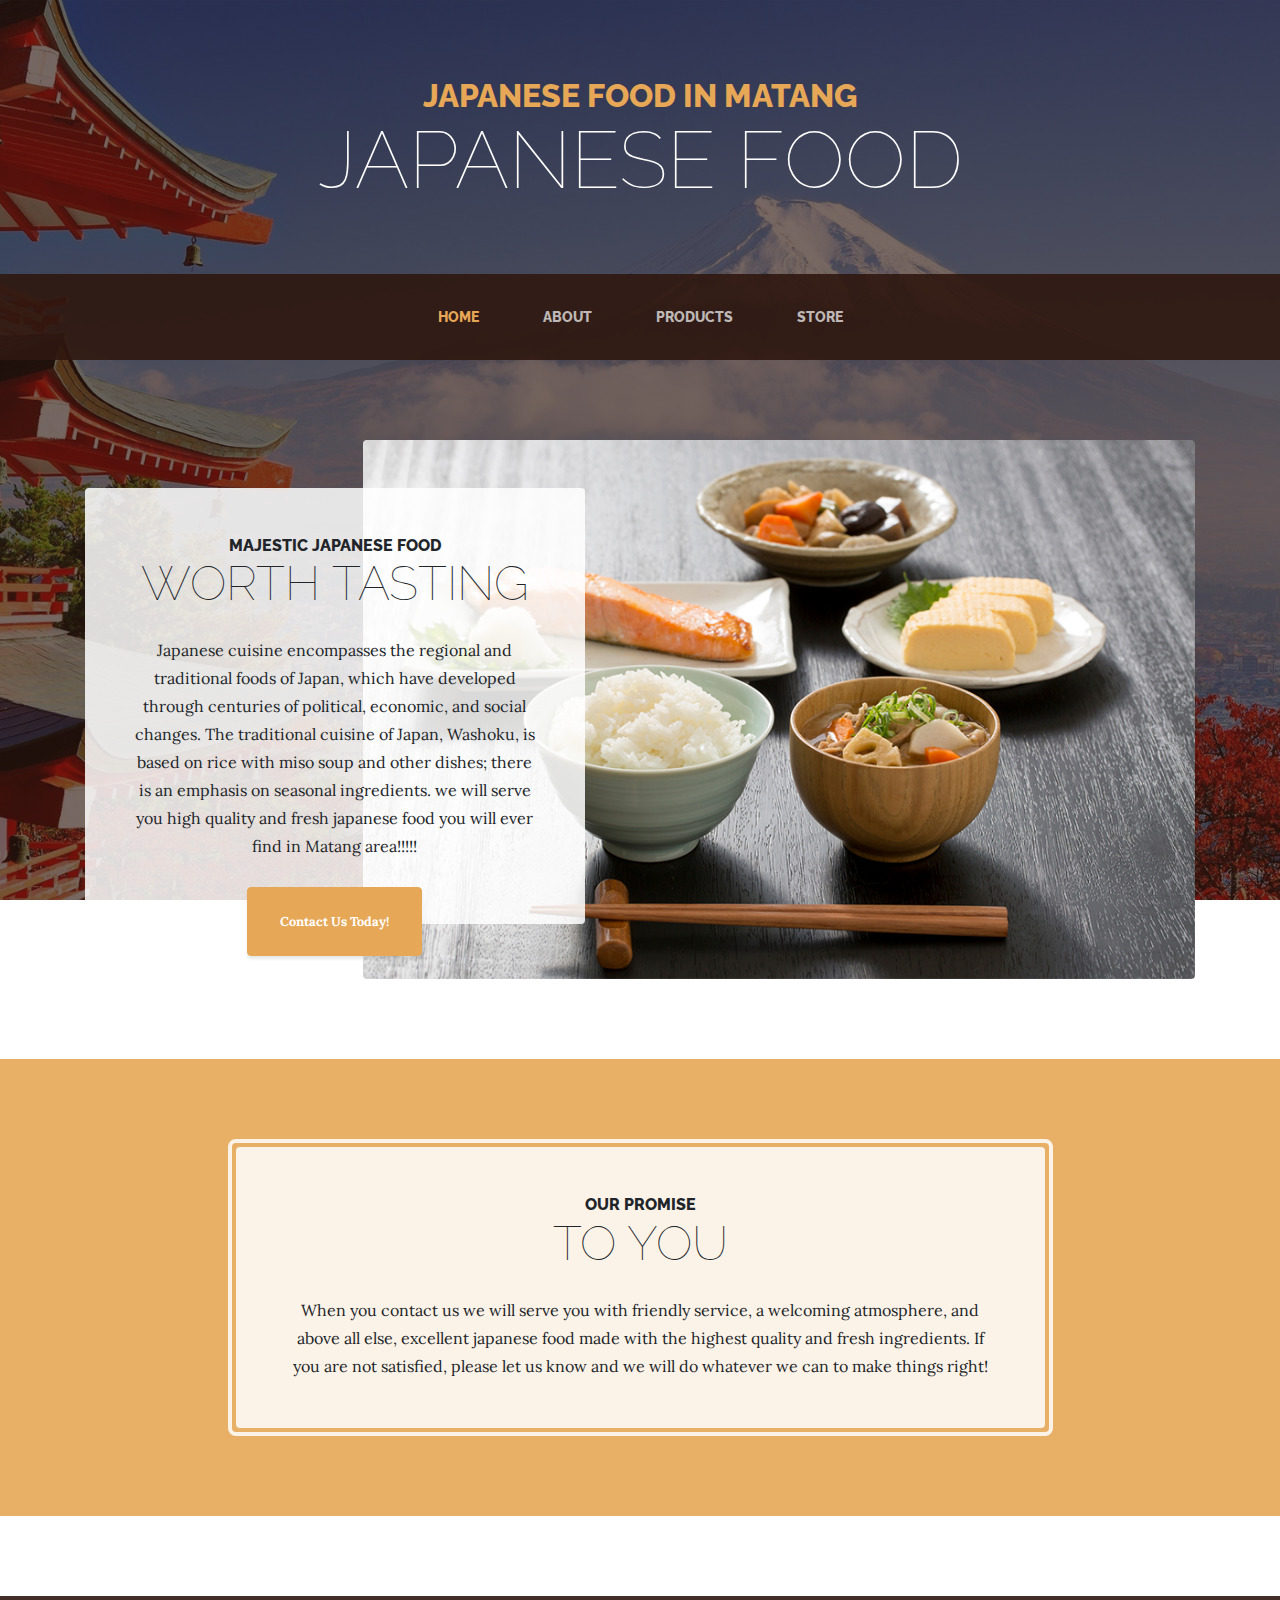
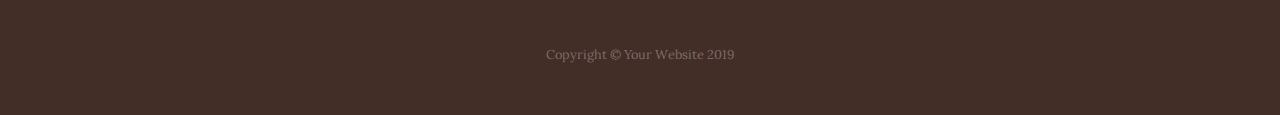
<file: startbootstrap-business-casual-gh-pages/index.html>
<!DOCTYPE html>
<html lang="en">

<head>

  <meta charset="utf-8">
  <meta name="viewport" content="width=device-width, initial-scale=1, shrink-to-fit=no">
  <meta name="description" content="">
  <meta name="author" content="">

  <title>Japanese Food- JapaneseFOOD</title>

  <!-- Bootstrap core CSS -->
  <link href="vendor/bootstrap/css/bootstrap.min.css" rel="stylesheet">

  <!-- Custom fonts for this template -->
  <link href="https://fonts.googleapis.com/css?family=Raleway:100,100i,200,200i,300,300i,400,400i,500,500i,600,600i,700,700i,800,800i,900,900i" rel="stylesheet">
  <link href="https://fonts.googleapis.com/css?family=Lora:400,400i,700,700i" rel="stylesheet">

  <!-- Custom styles for this template -->
  <link href="css/business-casual.min.css" rel="stylesheet">

</head>

<body>

  <h1 class="site-heading text-center text-white d-none d-lg-block">
    <span class="site-heading-upper text-primary mb-3">JAPANESE FOOD IN MATANG</span>
    <span class="site-heading-lower">JAPANESE FOOD</span>
  </h1>

  <!-- Navigation -->
  <nav class="navbar navbar-expand-lg navbar-dark py-lg-4" id="mainNav">
    <div class="container">
      <a class="navbar-brand text-uppercase text-expanded font-weight-bold d-lg-none" href="#">Start Bootstrap</a>
      <button class="navbar-toggler" type="button" data-toggle="collapse" data-target="#navbarResponsive" aria-controls="navbarResponsive" aria-expanded="false" aria-label="Toggle navigation">
        <span class="navbar-toggler-icon"></span>
      </button>
      <div class="collapse navbar-collapse" id="navbarResponsive">
        <ul class="navbar-nav mx-auto">
          <li class="nav-item active px-lg-4">
            <a class="nav-link text-uppercase text-expanded" href="index.html">Home
              <span class="sr-only">(current)</span>
            </a>
          </li>
          <li class="nav-item px-lg-4">
            <a class="nav-link text-uppercase text-expanded" href="about.html">About</a>
          </li>
          <li class="nav-item px-lg-4">
            <a class="nav-link text-uppercase text-expanded" href="products.html">Products</a>
          </li>
          <li class="nav-item px-lg-4">
            <a class="nav-link text-uppercase text-expanded" href="store.html">Store</a>
          </li>
        </ul>
      </div>
    </div>
  </nav>

  <section class="page-section clearfix">
    <div class="container">
      <div class="intro">
        <img class="intro-img img-fluid mb-3 mb-lg-0 rounded" src="img/gohan.jpg" alt="">
        <div class="intro-text left-0 text-center bg-faded p-5 rounded">
          <h2 class="section-heading mb-4">
            <span class="section-heading-upper">Majestic Japanese Food
            <span class="section-heading-lower">Worth Tasting</span>
          </h2>
          <p class="mb-3">Japanese cuisine encompasses the regional and traditional foods of Japan, which have developed through centuries of political, economic, and social changes. The traditional cuisine of Japan, Washoku, is based on rice with miso soup and other dishes; there is an emphasis on seasonal ingredients. we will serve you high quality and fresh japanese food you will ever find in Matang area!!!!!
          </p>
          <div class="intro-button mx-auto">
            <a class="btn btn-primary btn-xl" href="#">Contact Us Today!</a>
          </div>
        </div>
      </div>
    </div>
  </section>

  <section class="page-section cta">
    <div class="container">
      <div class="row">
        <div class="col-xl-9 mx-auto">
          <div class="cta-inner text-center rounded">
            <h2 class="section-heading mb-4">
              <span class="section-heading-upper">Our Promise</span>
              <span class="section-heading-lower">To You</span>
            </h2>
            <p class="mb-0">When you contact us we will serve you with friendly service, a welcoming atmosphere, and above all else, excellent japanese food made with the highest quality and fresh ingredients. If you are not satisfied, please let us know and we will do whatever we can to make things right!</p>
          </div>
        </div>
      </div>
    </div>
  </section>

  <footer class="footer text-faded text-center py-5">
    <div class="container">
      <p class="m-0 small">Copyright &copy; Your Website 2019</p>
    </div>
  </footer>

  <!-- Bootstrap core JavaScript -->
  <script src="vendor/jquery/jquery.min.js"></script>
  <script src="vendor/bootstrap/js/bootstrap.bundle.min.js"></script>

</body>

</html>
</file>
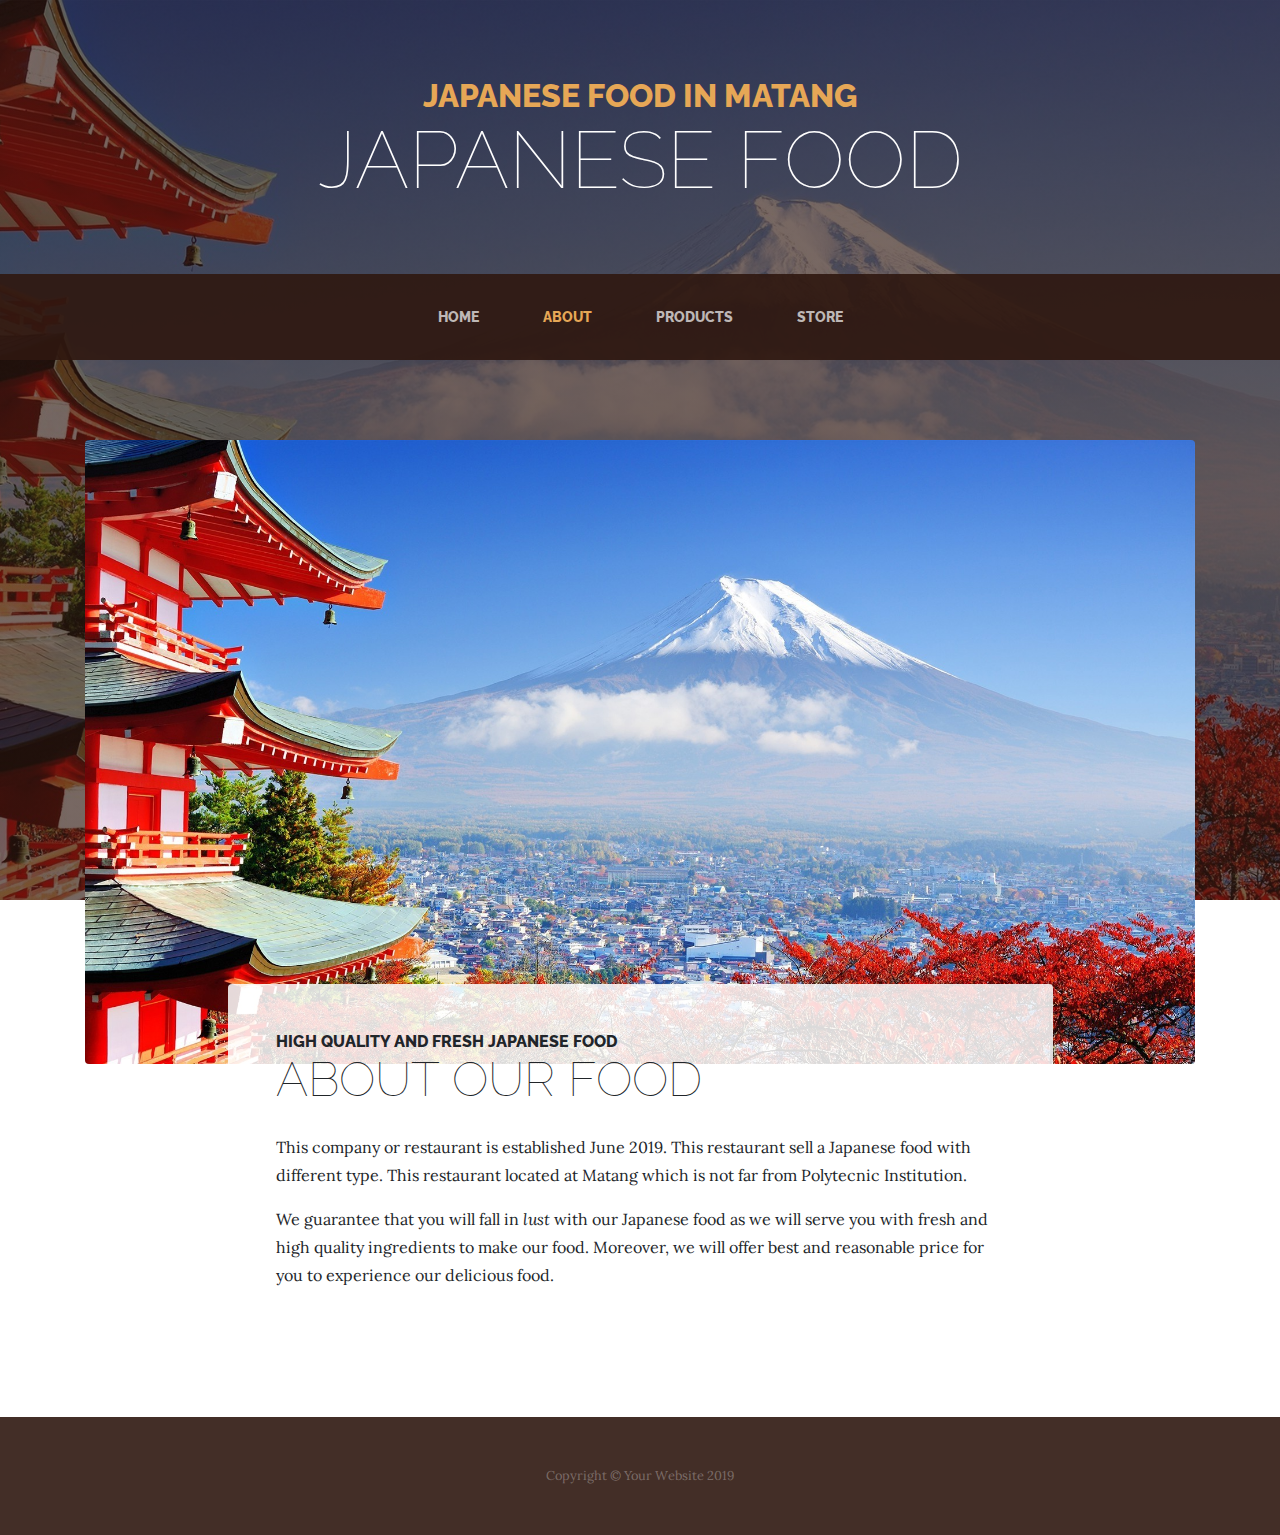
<file: startbootstrap-business-casual-gh-pages/about.html>
<!DOCTYPE html>
<html lang="en">

<head>

  <meta charset="utf-8">
  <meta name="viewport" content="width=device-width, initial-scale=1, shrink-to-fit=no">
  <meta name="description" content="">
  <meta name="author" content="">

  <title>Business Casual - Start Bootstrap Theme</title>

  <!-- Bootstrap core CSS -->
  <link href="vendor/bootstrap/css/bootstrap.min.css" rel="stylesheet">

  <!-- Custom fonts for this template -->
  <link href="https://fonts.googleapis.com/css?family=Raleway:100,100i,200,200i,300,300i,400,400i,500,500i,600,600i,700,700i,800,800i,900,900i" rel="stylesheet">
  <link href="https://fonts.googleapis.com/css?family=Lora:400,400i,700,700i" rel="stylesheet">

  <!-- Custom styles for this template -->
  <link href="css/business-casual.min.css" rel="stylesheet">

</head>

<body>

  <h1 class="site-heading text-center text-white d-none d-lg-block">
    <span class="site-heading-upper text-primary mb-3">JAPANESE FOOD IN MATANG</span>
    <span class="site-heading-lower">JAPANESE FOOD</span>
  </h1>

  <!-- Navigation -->
  <nav class="navbar navbar-expand-lg navbar-dark py-lg-4" id="mainNav">
    <div class="container">
      <a class="navbar-brand text-uppercase text-expanded font-weight-bold d-lg-none" href="#">Start Bootstrap</a>
      <button class="navbar-toggler" type="button" data-toggle="collapse" data-target="#navbarResponsive" aria-controls="navbarResponsive" aria-expanded="false" aria-label="Toggle navigation">
        <span class="navbar-toggler-icon"></span>
      </button>
      <div class="collapse navbar-collapse" id="navbarResponsive">
        <ul class="navbar-nav mx-auto">
          <li class="nav-item px-lg-4">
            <a class="nav-link text-uppercase text-expanded" href="index.html">Home
              <span class="sr-only">(current)</span>
            </a>
          </li>
          <li class="nav-item active px-lg-4">
            <a class="nav-link text-uppercase text-expanded" href="about.html">About</a>
          </li>
          <li class="nav-item px-lg-4">
            <a class="nav-link text-uppercase text-expanded" href="products.html">Products</a>
          </li>
          <li class="nav-item px-lg-4">
            <a class="nav-link text-uppercase text-expanded" href="store.html">Store</a>
          </li>
        </ul>
      </div>
    </div>
  </nav>

  <section class="page-section about-heading">
    <div class="container">
      <img class="img-fluid rounded about-heading-img mb-3 mb-lg-0" src="img/view.jpg" alt="">
      <div class="about-heading-content">
        <div class="row">
          <div class="col-xl-9 col-lg-10 mx-auto">
            <div class="bg-faded rounded p-5">
              <h2 class="section-heading mb-4">
                <span class="section-heading-upper">High Quality and Fresh Japanese Food</span>
                <span class="section-heading-lower">About Our Food</span>
              </h2>
              <p>This company or restaurant is established June 2019. This restaurant sell a Japanese food with different type. This restaurant located at Matang which is not far from Polytecnic Institution.</p>
              <p class="mb-0">We guarantee that you will fall in <em>lust</em> with our Japanese food as we will serve you with fresh and high quality ingredients to make our food. Moreover, we will offer best and reasonable price for you to experience our delicious food.</p>
            </div>
          </div>
        </div>
      </div>
    </div>
  </section>

  <footer class="footer text-faded text-center py-5">
    <div class="container">
      <p class="m-0 small">Copyright &copy; Your Website 2019</p>
    </div>
  </footer>

  <!-- Bootstrap core JavaScript -->
  <script src="vendor/jquery/jquery.min.js"></script>
  <script src="vendor/bootstrap/js/bootstrap.bundle.min.js"></script>

</body>

</html>
</file>
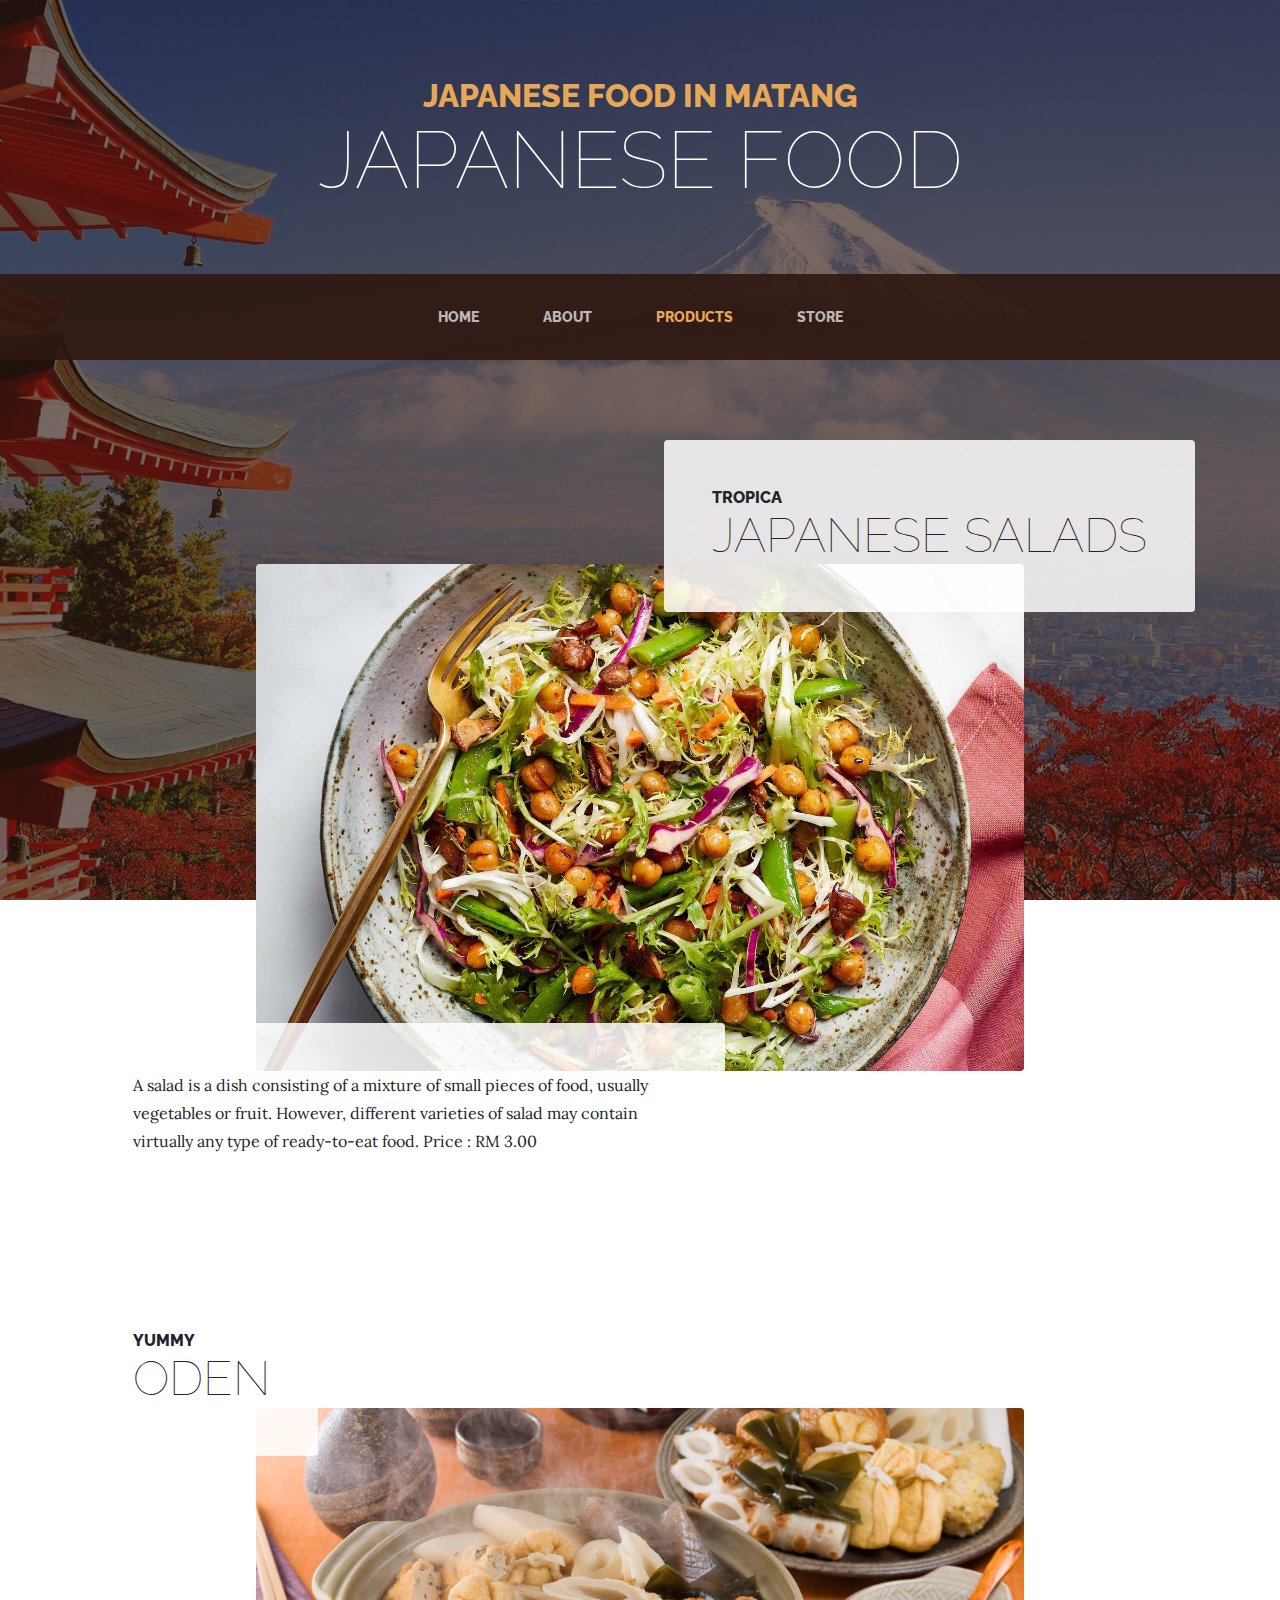
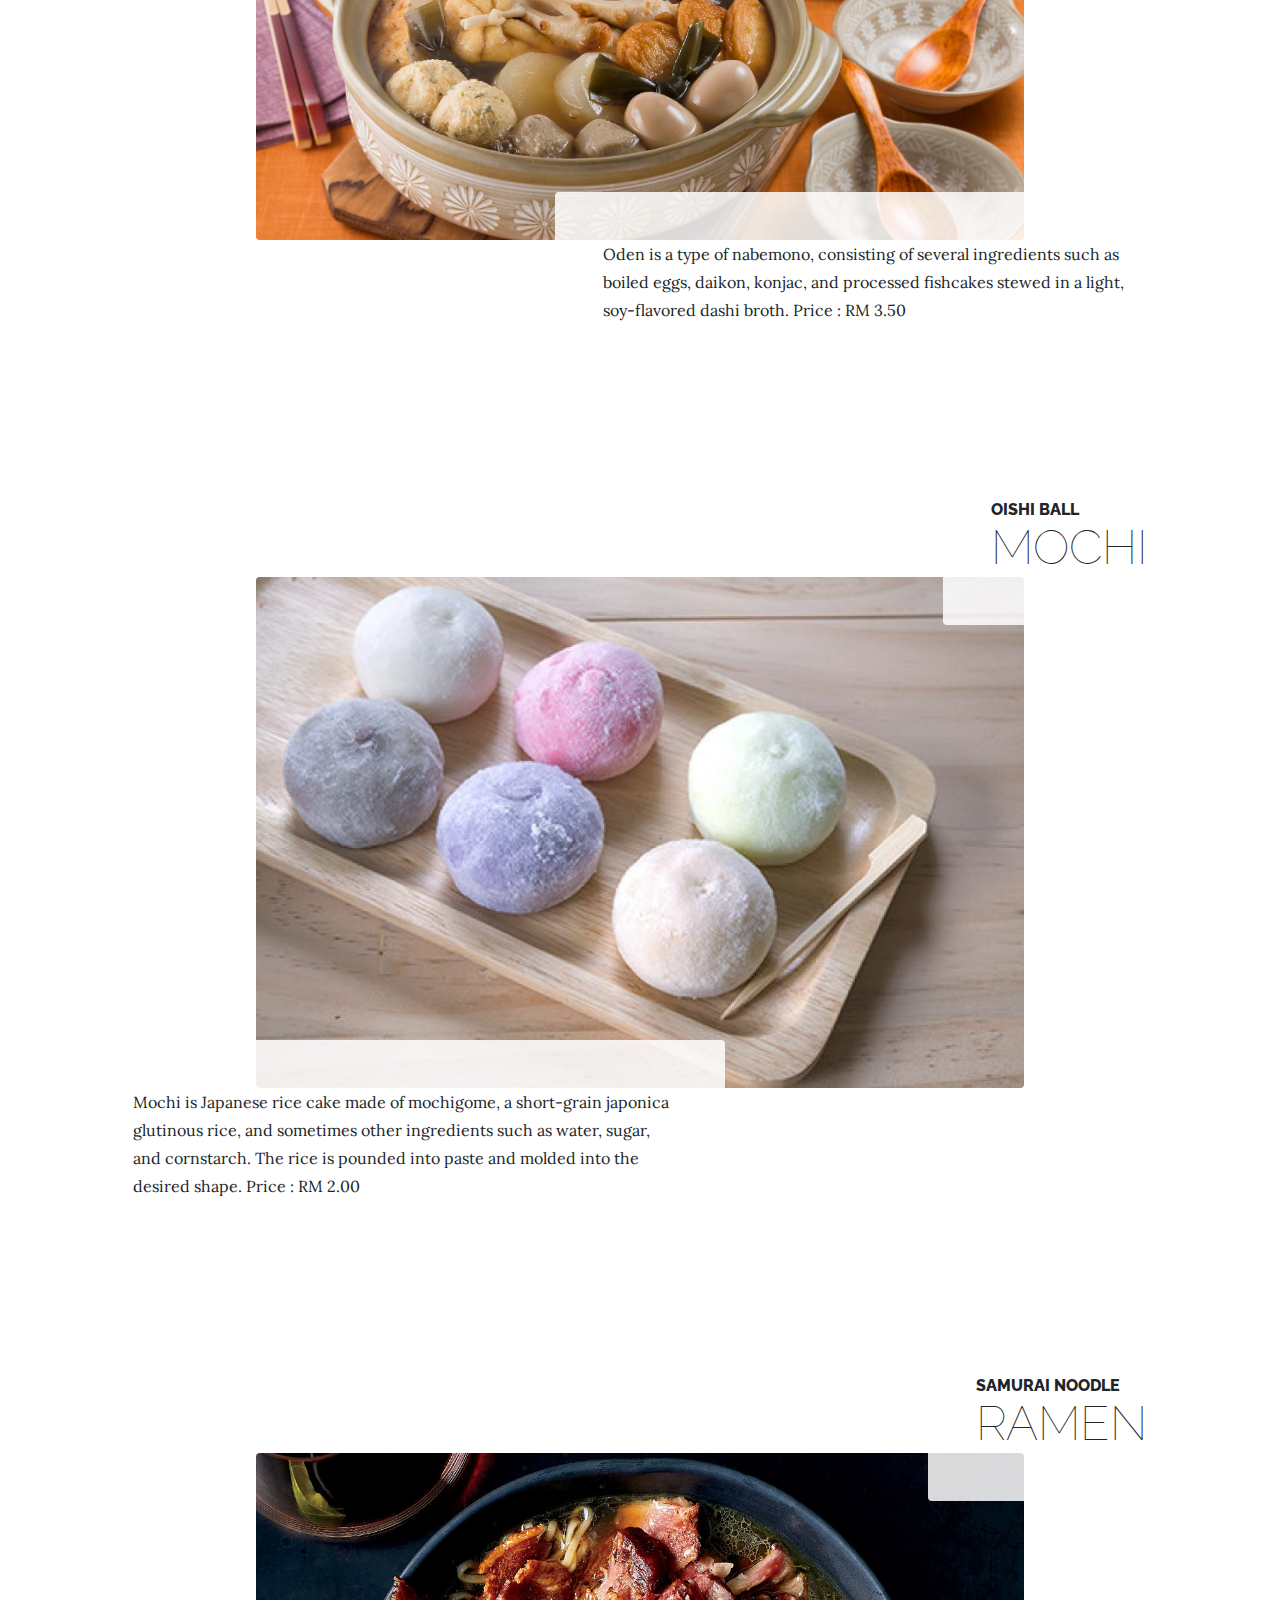
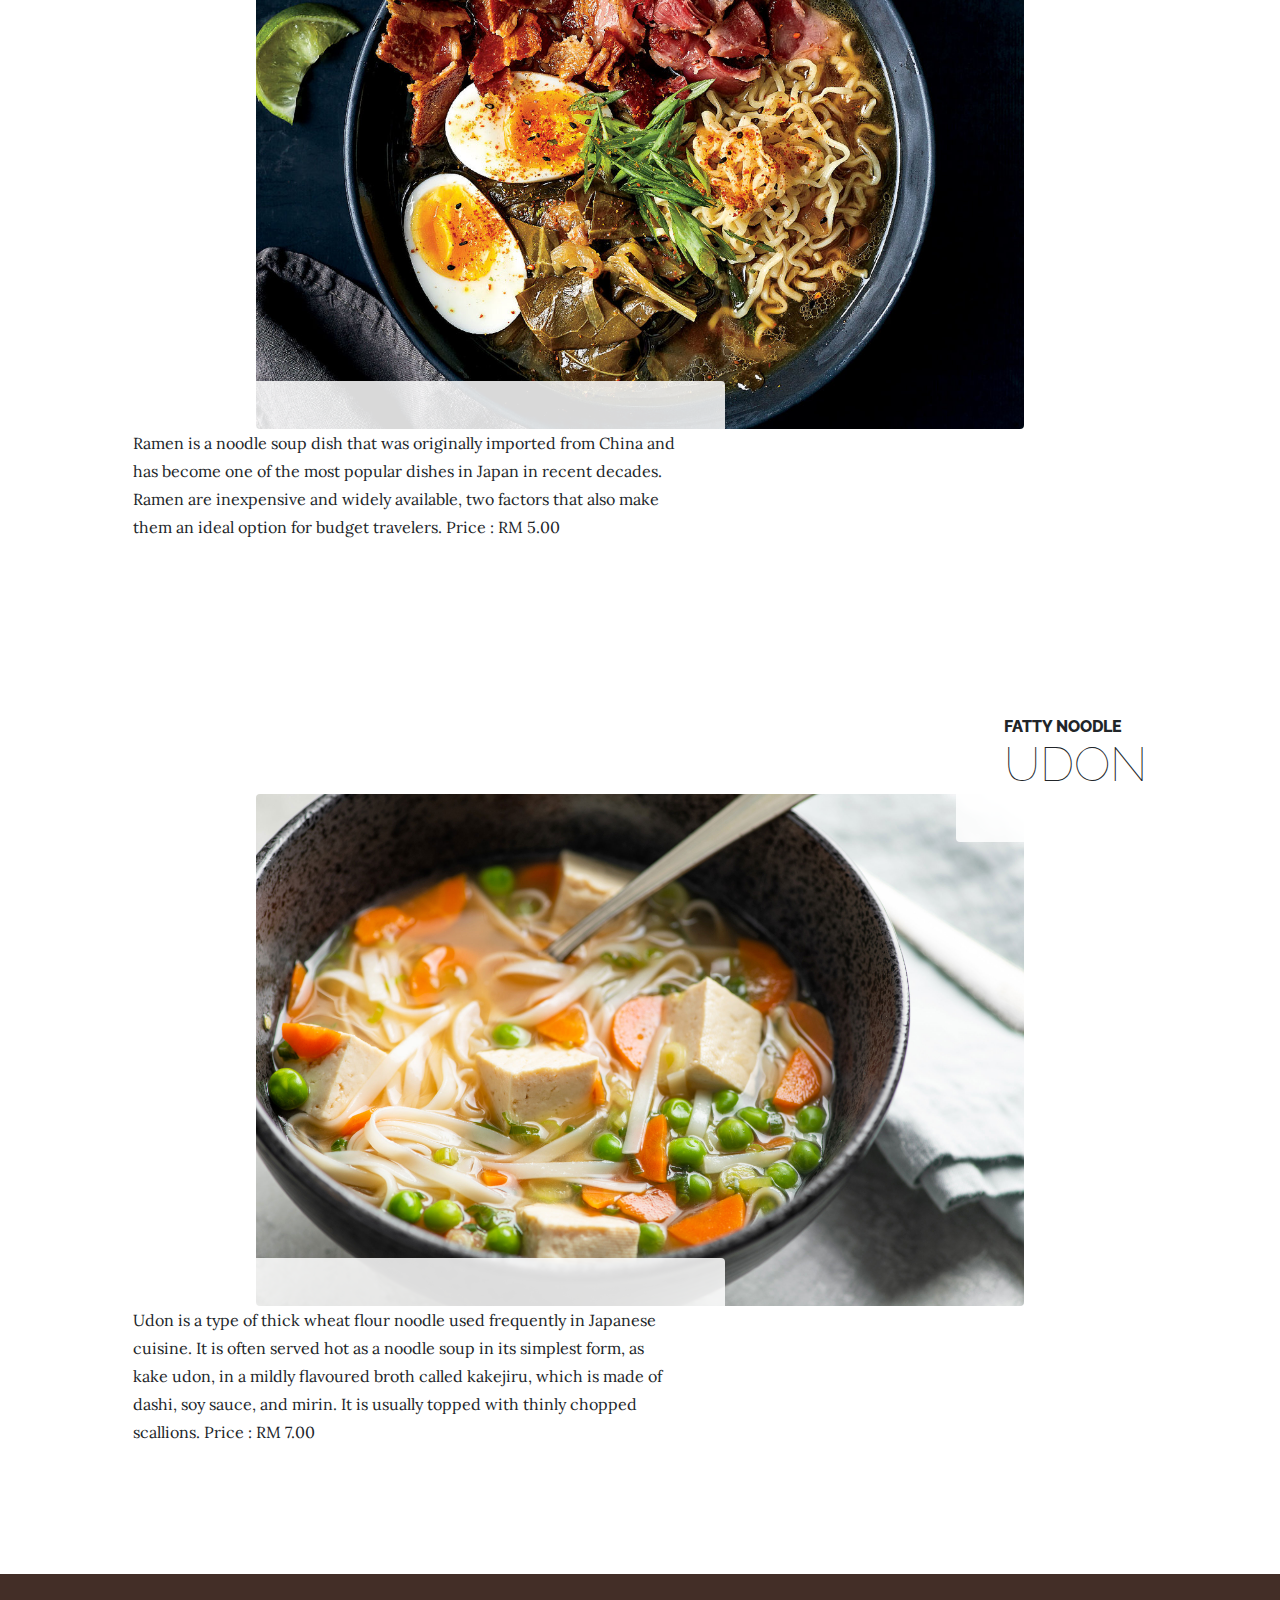
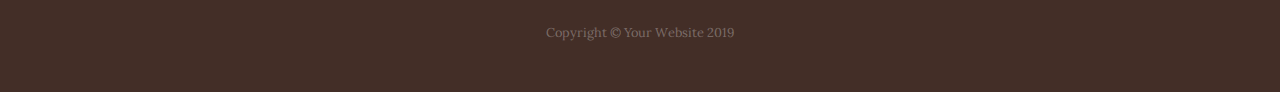
<file: startbootstrap-business-casual-gh-pages/products.html>
<!DOCTYPE html>
<html lang="en">

<head>

  <meta charset="utf-8">
  <meta name="viewport" content="width=device-width, initial-scale=1, shrink-to-fit=no">
  <meta name="description" content="">
  <meta name="author" content="">

  <title>Business Casual - Start Bootstrap Theme</title>

  <!-- Bootstrap core CSS -->
  <link href="vendor/bootstrap/css/bootstrap.min.css" rel="stylesheet">

  <!-- Custom fonts for this template -->
  <link href="https://fonts.googleapis.com/css?family=Raleway:100,100i,200,200i,300,300i,400,400i,500,500i,600,600i,700,700i,800,800i,900,900i" rel="stylesheet">
  <link href="https://fonts.googleapis.com/css?family=Lora:400,400i,700,700i" rel="stylesheet">

  <!-- Custom styles for this template -->
  <link href="css/business-casual.min.css" rel="stylesheet">

</head>

<body>

  <h1 class="site-heading text-center text-white d-none d-lg-block">
    <span class="site-heading-upper text-primary mb-3">JAPANESE FOOD IN MATANG</span>
    <span class="site-heading-lower">JAPANESE FOOD</span>
  </h1>

  <!-- Navigation -->
  <nav class="navbar navbar-expand-lg navbar-dark py-lg-4" id="mainNav">
    <div class="container">
      <a class="navbar-brand text-uppercase text-expanded font-weight-bold d-lg-none" href="#">Start Bootstrap</a>
      <button class="navbar-toggler" type="button" data-toggle="collapse" data-target="#navbarResponsive" aria-controls="navbarResponsive" aria-expanded="false" aria-label="Toggle navigation">
        <span class="navbar-toggler-icon"></span>
      </button>
      <div class="collapse navbar-collapse" id="navbarResponsive">
        <ul class="navbar-nav mx-auto">
          <li class="nav-item px-lg-4">
            <a class="nav-link text-uppercase text-expanded" href="index.html">Home
              <span class="sr-only">(current)</span>
            </a>
          </li>
          <li class="nav-item px-lg-4">
            <a class="nav-link text-uppercase text-expanded" href="about.html">About</a>
          </li>
          <li class="nav-item active px-lg-4">
            <a class="nav-link text-uppercase text-expanded" href="products.html">Products</a>
          </li>
          <li class="nav-item px-lg-4">
            <a class="nav-link text-uppercase text-expanded" href="store.html">Store</a>
          </li>
        </ul>
      </div>
    </div>
  </nav>

  <section class="page-section">
    <div class="container">
      <div class="product-item">
        <div class="product-item-title d-flex">
          <div class="bg-faded p-5 d-flex ml-auto rounded">
            <h2 class="section-heading mb-0">
              <span class="section-heading-upper">TROPICA</span>
              <span class="section-heading-lower">JAPANESE SALADS</span>
            </h2>
          </div>
        </div>
        <img class="product-item-img mx-auto d-flex rounded img-fluid mb-3 mb-lg-0" src="img/salads.jpg">
        <div class="product-item-description d-flex mr-auto">
          <div class="bg-faded p-5 rounded">
            <p class="mb-0">A salad is a dish consisting of a mixture of small pieces of food, usually vegetables or fruit. However, different varieties of salad may contain virtually any type of ready-to-eat food. 

Price : RM 3.00</p>
          </div>
        </div>
      </div>
    </div>
  </section>

  <section class="page-section">
    <div class="container">
      <div class="product-item">
        <div class="product-item-title d-flex">
          <div class="bg-faded p-5 d-flex mr-auto rounded">
            <h2 class="section-heading mb-0">
              <span class="section-heading-upper">YUMMY</span>
              <span class="section-heading-lower">ODEN</span>
            </h2>
          </div>
        </div>
        <img class="product-item-img mx-auto d-flex rounded img-fluid mb-3 mb-lg-0" src="img/oden.jpg" alt="">
        <div class="product-item-description d-flex ml-auto">
          <div class="bg-faded p-5 rounded">
            <p class="mb-0">Oden is a type of nabemono, consisting of several ingredients such as boiled eggs, daikon, konjac, and processed fishcakes stewed in a light, soy-flavored dashi broth.

Price : RM 3.50</p>
          </div>
        </div>
      </div>
    </div>
  </section>

  <section class="page-section">
    <div class="container">
      <div class="product-item">
        <div class="product-item-title d-flex">
          <div class="bg-faded p-5 d-flex ml-auto rounded">
            <h2 class="section-heading mb-0">
              <span class="section-heading-upper">OISHI BALL</span>
              <span class="section-heading-lower">MOCHI</span>
            </h2>
          </div>
        </div>
        <img class="product-item-img mx-auto d-flex rounded img-fluid mb-3 mb-lg-0" src="img/mochi.jpg" alt="">
        <div class="product-item-description d-flex mr-auto">
          <div class="bg-faded p-5 rounded">
            <p class="mb-0">Mochi is Japanese rice cake made of mochigome, a short-grain japonica glutinous rice, and sometimes other ingredients such as water, sugar, and cornstarch. The rice is pounded into paste and molded into the desired shape. 

Price : RM 2.00</p>
          </div>
        </div>
      </div>
    </div>
  </section>

  <section class="page-section">
    <div class="container">
      <div class="product-item">
        <div class="product-item-title d-flex">
          <div class="bg-faded p-5 d-flex ml-auto rounded">
            <h2 class="section-heading mb-0">
              <span class="section-heading-upper">SAMURAI NOODLE</span>
              <span class="section-heading-lower">RAMEN</span>
            </h2>
          </div>
        </div>
        <img class="product-item-img mx-auto d-flex rounded img-fluid mb-3 mb-lg-0" src="img/ramen.jpg" alt="">
        <div class="product-item-description d-flex mr-auto">
          <div class="bg-faded p-5 rounded">
            <p class="mb-0">Ramen is a noodle soup dish that was originally imported from China and has become one of the most popular dishes in Japan in recent decades. Ramen are inexpensive and widely available, two factors that also make them an ideal option for budget travelers. 

Price : RM 5.00</p>
          </div>
        </div>
      </div>
    </div>
  </section>
  
  <section class="page-section">
    <div class="container">
      <div class="product-item">
        <div class="product-item-title d-flex">
          <div class="bg-faded p-5 d-flex ml-auto rounded">
            <h2 class="section-heading mb-0">
              <span class="section-heading-upper">FATTY NOODLE</span>
              <span class="section-heading-lower">UDON</span>
            </h2>
          </div>
        </div>
        <img class="product-item-img mx-auto d-flex rounded img-fluid mb-3 mb-lg-0" src="img/udon.jpg" alt="">
        <div class="product-item-description d-flex mr-auto">
          <div class="bg-faded p-5 rounded">
            <p class="mb-0">Udon is a type of thick wheat flour noodle used frequently in Japanese cuisine. It is often served hot as a noodle soup in its simplest form, as kake udon, in a mildly flavoured broth called kakejiru, which is made of dashi, soy sauce, and mirin. It is usually topped with thinly chopped scallions. 

Price : RM 7.00</p>
          </div>
        </div>
      </div>
    </div>
  </section>
  
  <footer class="footer text-faded text-center py-5">
    <div class="container">
      <p class="m-0 small">Copyright &copy; Your Website 2019</p>
    </div>
  </footer>

  <!-- Bootstrap core JavaScript -->
  <script src="vendor/jquery/jquery.min.js"></script>
  <script src="vendor/bootstrap/js/bootstrap.bundle.min.js"></script>

</body>

</html>
</file>
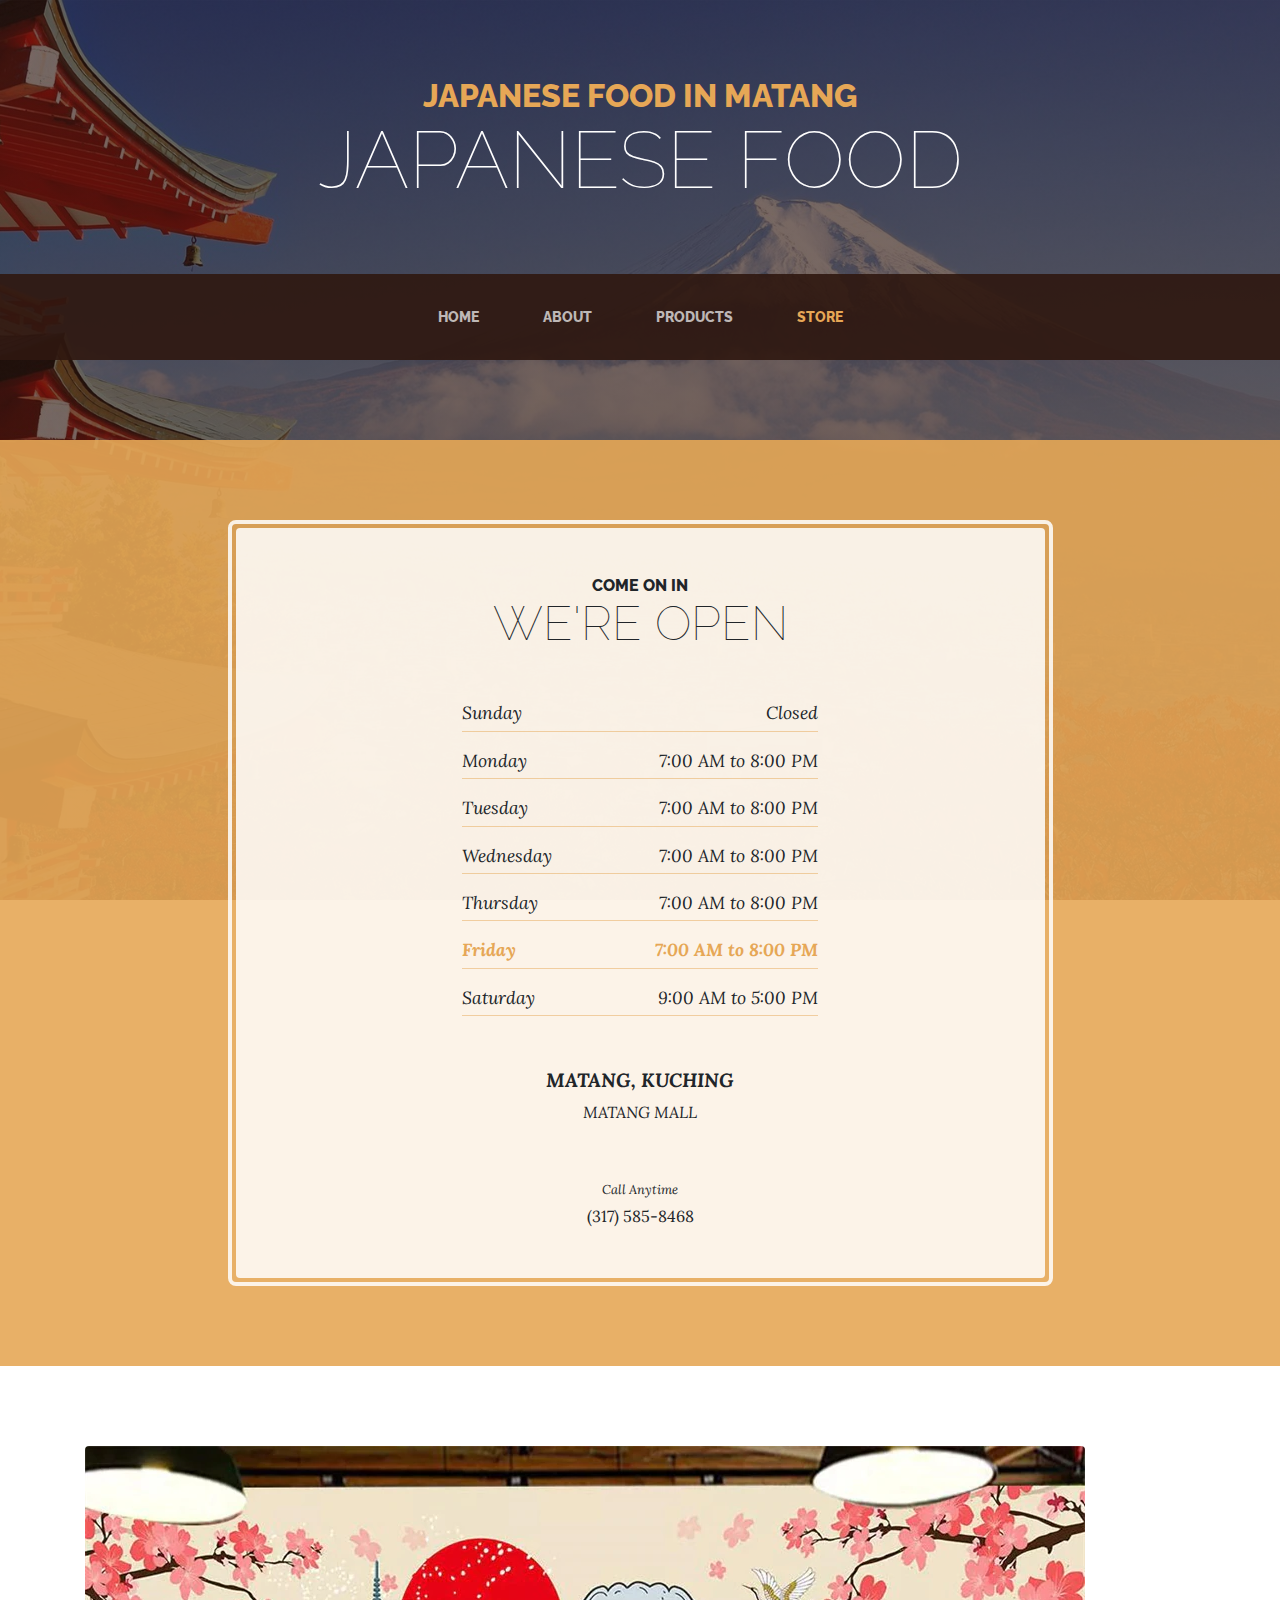
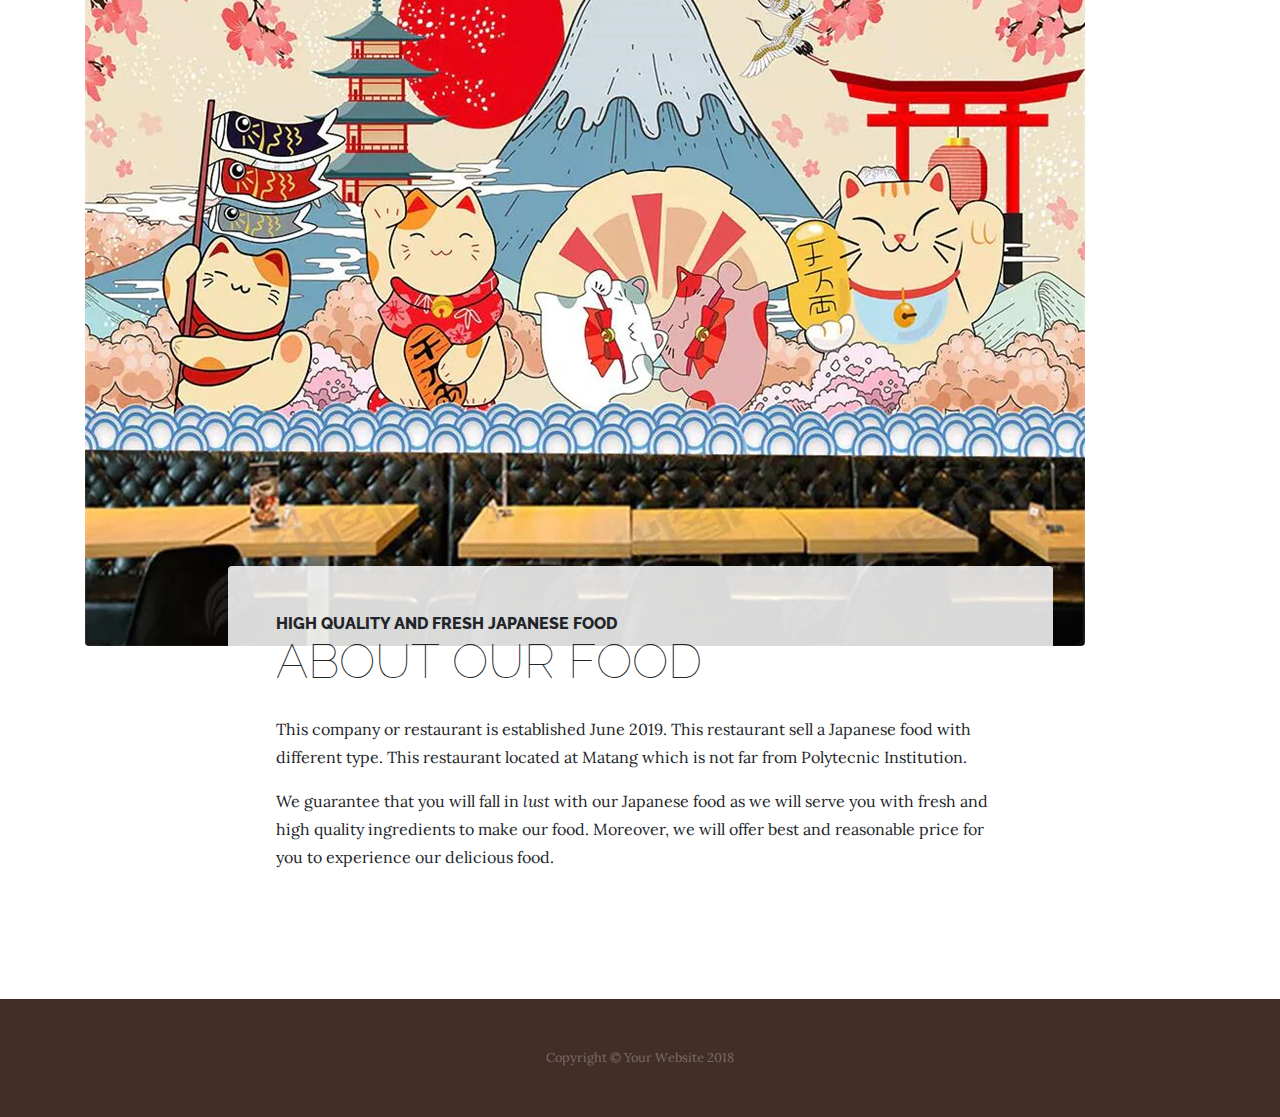
<file: startbootstrap-business-casual-gh-pages/store.html>
<!DOCTYPE html>
<html lang="en">

  <head>

    <meta charset="utf-8">
    <meta name="viewport" content="width=device-width, initial-scale=1, shrink-to-fit=no">
    <meta name="description" content="">
    <meta name="author" content="">

    <title>Business Casual - Start Bootstrap Theme</title>

    <!-- Bootstrap core CSS -->
    <link href="vendor/bootstrap/css/bootstrap.min.css" rel="stylesheet">

    <!-- Custom fonts for this template -->
    <link href="https://fonts.googleapis.com/css?family=Raleway:100,100i,200,200i,300,300i,400,400i,500,500i,600,600i,700,700i,800,800i,900,900i" rel="stylesheet">
    <link href="https://fonts.googleapis.com/css?family=Lora:400,400i,700,700i" rel="stylesheet">

    <!-- Custom styles for this template -->
    <link href="css/business-casual.min.css" rel="stylesheet">

  </head>

  <body>

    <h1 class="site-heading text-center text-white d-none d-lg-block">
      <span class="site-heading-upper text-primary mb-3">JAPANESE FOOD IN MATANG</span>
      <span class="site-heading-lower">JAPANESE FOOD</span>
    </h1>

    <!-- Navigation -->
    <nav class="navbar navbar-expand-lg navbar-dark py-lg-4" id="mainNav">
      <div class="container">
        <a class="navbar-brand text-uppercase text-expanded font-weight-bold d-lg-none" href="#">Start Bootstrap</a>
        <button class="navbar-toggler" type="button" data-toggle="collapse" data-target="#navbarResponsive" aria-controls="navbarResponsive" aria-expanded="false" aria-label="Toggle navigation">
          <span class="navbar-toggler-icon"></span>
        </button>
        <div class="collapse navbar-collapse" id="navbarResponsive">
          <ul class="navbar-nav mx-auto">
            <li class="nav-item px-lg-4">
              <a class="nav-link text-uppercase text-expanded" href="index.html">Home
                <span class="sr-only">(current)</span>
              </a>
            </li>
            <li class="nav-item px-lg-4">
              <a class="nav-link text-uppercase text-expanded" href="about.html">About</a>
            </li>
            <li class="nav-item px-lg-4">
              <a class="nav-link text-uppercase text-expanded" href="products.html">Products</a>
            </li>
            <li class="nav-item active px-lg-4">
              <a class="nav-link text-uppercase text-expanded" href="store.html">Store</a>
            </li>
          </ul>
        </div>
      </div>
    </nav>

    <section class="page-section cta">
      <div class="container">
        <div class="row">
          <div class="col-xl-9 mx-auto">
            <div class="cta-inner text-center rounded">
              <h2 class="section-heading mb-5">
                <span class="section-heading-upper">Come On In</span>
                <span class="section-heading-lower">We're Open</span>
              </h2>
              <ul class="list-unstyled list-hours mb-5 text-left mx-auto">
                <li class="list-unstyled-item list-hours-item d-flex">
                  Sunday
                  <span class="ml-auto">Closed</span>
                </li>
                <li class="list-unstyled-item list-hours-item d-flex">
                  Monday
                  <span class="ml-auto">7:00 AM to 8:00 PM</span>
                </li>
                <li class="list-unstyled-item list-hours-item d-flex">
                  Tuesday
                  <span class="ml-auto">7:00 AM to 8:00 PM</span>
                </li>
                <li class="list-unstyled-item list-hours-item d-flex">
                  Wednesday
                  <span class="ml-auto">7:00 AM to 8:00 PM</span>
                </li>
                <li class="list-unstyled-item list-hours-item d-flex">
                  Thursday
                  <span class="ml-auto">7:00 AM to 8:00 PM</span>
                </li>
                <li class="list-unstyled-item list-hours-item d-flex">
                  Friday
                  <span class="ml-auto">7:00 AM to 8:00 PM</span>
                </li>
                <li class="list-unstyled-item list-hours-item d-flex">
                  Saturday
                  <span class="ml-auto">9:00 AM to 5:00 PM</span>
                </li>
              </ul>
              <p class="address mb-5">
                <em>
                  <strong>MATANG, KUCHING</strong>
                  <br>
                  MATANG MALL
                </em>
              </p>
              <p class="mb-0">
                <small>
                  <em>Call Anytime</em>
                </small>
                <br>
                (317) 585-8468
              </p>
            </div>
          </div>
        </div>
      </div>
    </section>

    <section class="page-section about-heading">
      <div class="container">
        <img class="img-fluid rounded about-heading-img mb-3 mb-lg-0" src="img/front.jpg" alt="">
        <div class="about-heading-content">
          <div class="row">
            <div class="col-xl-9 col-lg-10 mx-auto">
              <div class="bg-faded rounded p-5">
                <h2 class="section-heading mb-4">
                  <span class="section-heading-upper">High Quality and Fresh Japanese Food</span>
                  <span class="section-heading-lower">About Our Food</span>
                </h2>
                <p>This company or restaurant is established June 2019. This restaurant sell a Japanese food with different type. This restaurant located at Matang which is not far from Polytecnic Institution.</p>
				<p class="mb-0">We guarantee that you will fall in
                  <em>lust</em>
                 with our Japanese food as we will serve you with fresh and high quality ingredients to make our food. Moreover, we will offer best and reasonable price for you to experience our delicious food.</p>
              </div>
            </div>
          </div>
        </div>
      </div>
    </section>

    <footer class="footer text-faded text-center py-5">
      <div class="container">
        <p class="m-0 small">Copyright &copy; Your Website 2018</p>
      </div>
    </footer>

    <!-- Bootstrap core JavaScript -->
    <script src="vendor/jquery/jquery.min.js"></script>
    <script src="vendor/bootstrap/js/bootstrap.bundle.min.js"></script>

  </body>

  <!-- Script to highlight the active date in the hours list -->
  <script>
    $('.list-hours li').eq(new Date().getDay()).addClass('today');
  </script>

</html>
</file>
<file: startbootstrap-business-casual-gh-pages/css/business-casual.min.css>
/*!
 * Start Bootstrap - Business Casual v5.0.8 (https://startbootstrap.com/template-overviews/business-casual)
 * Copyright 2013-2019 Start Bootstrap
 * Licensed under MIT (https://github.com/BlackrockDigital/startbootstrap-business-casual/blob/master/LICENSE)
 */body{font-family:Lora;background:-webkit-gradient(linear,left top,left bottom,from(rgba(47,23,15,.65))),url(../img/view.jpg);background:linear-gradient(rgba(47,23,15,.65)),url(../img/view.jpg);background-attachment:fixed;background-position:center;background-size:cover}h1,h2,h3,h4,h5,h6{font-family:Raleway}p{line-height:1.75}.text-faded{color:rgba(255,255,255,.3)}.site-heading{margin-top:5rem;margin-bottom:5rem;text-transform:uppercase;line-height:1;font-family:Raleway}.site-heading .site-heading-upper{display:block;font-size:2rem;font-weight:800}.site-heading .site-heading-lower{font-size:5rem;font-weight:100;line-height:4rem}.page-section{margin-top:5rem;margin-bottom:5rem}.section-heading{text-transform:uppercase}.section-heading .section-heading-upper{display:block;font-size:1rem;font-weight:800}.section-heading .section-heading-lower{display:block;font-size:3rem;font-weight:100}.bg-faded{background-color:rgba(255,255,255,.85)}#mainNav{background-color:rgba(47,23,15,.9);font-family:Raleway}#mainNav .navbar-brand{color:#e6a756}#mainNav .navbar-nav .nav-item .nav-link{color:rgba(255,255,255,.7);font-weight:800}#mainNav .navbar-nav .nav-item.active .nav-link{color:#e6a756}@media (min-width:992px){#mainNav .navbar-nav .nav-item .nav-link{font-size:.9rem}#mainNav .navbar-nav .nav-item .nav-link:hover{color:rgba(255,255,255,.4)}#mainNav .navbar-nav .nav-item.active .nav-link:hover{color:#e6a756}}.btn-xl{font-weight:700;font-size:.8rem;padding-top:1.5rem;padding-bottom:1.5rem;padding-left:2rem;padding-right:2rem}.intro{position:relative}@media (min-width:992px){.intro .intro-img{width:75%;float:right}.intro .intro-text{left:0;width:60%;margin-top:3rem;position:absolute}.intro .intro-text .intro-button{width:100%;left:0;position:absolute;bottom:-2rem}}@media (min-width:1200px){.intro .intro-text{width:45%}}.cta{padding-top:5rem;padding-bottom:5rem;background-color:rgba(230,167,86,.9)}.cta .cta-inner{position:relative;padding:3rem;margin:.5rem;background-color:rgba(255,255,255,.85)}.cta .cta-inner:before{border-radius:.5rem;content:'';position:absolute;top:-.5rem;bottom:-.5rem;left:-.5rem;right:-.5rem;border:.25rem solid rgba(255,255,255,.85)}@media (min-width:992px){.about-heading .about-heading-img{position:relative;z-index:0}.about-heading .about-heading-content{margin-top:-5rem;position:relative;z-index:1}}@media (min-width:992px){.product-item .product-item-title{position:relative;z-index:1;margin-bottom:-3rem}.product-item .product-item-img{position:relative;z-index:0;max-width:60vw}.product-item .product-item-description{position:relative;z-index:1;margin-top:-3rem;max-width:50vw}}.list-hours{font-size:.9rem}.list-hours .list-hours-item{border-bottom:1px solid rgba(230,167,86,.5);padding-bottom:.25rem;margin-bottom:1rem;font-style:italic}.list-hours .list-hours-item.today{font-weight:700;color:#e6a756}@media (min-width:992px){.list-hours{width:50%;font-size:1.1rem}}.address strong{font-size:1.2rem}.footer{background-color:rgba(47,23,15,.9)}.text-primary{color:#e6a756!important}.bg-primary{background-color:#e6a756!important}.btn{-webkit-box-shadow:0 3px 3px 0 rgba(33,37,41,.1);box-shadow:0 3px 3px 0 rgba(33,37,41,.1)}.btn-primary{background-color:#e6a756;border-color:#e6a756}.btn-primary:active,.btn-primary:focus,.btn-primary:hover{background-color:#df902a;border-color:#df902a}.font-weight-light{font-weight:100!important}
</file>
